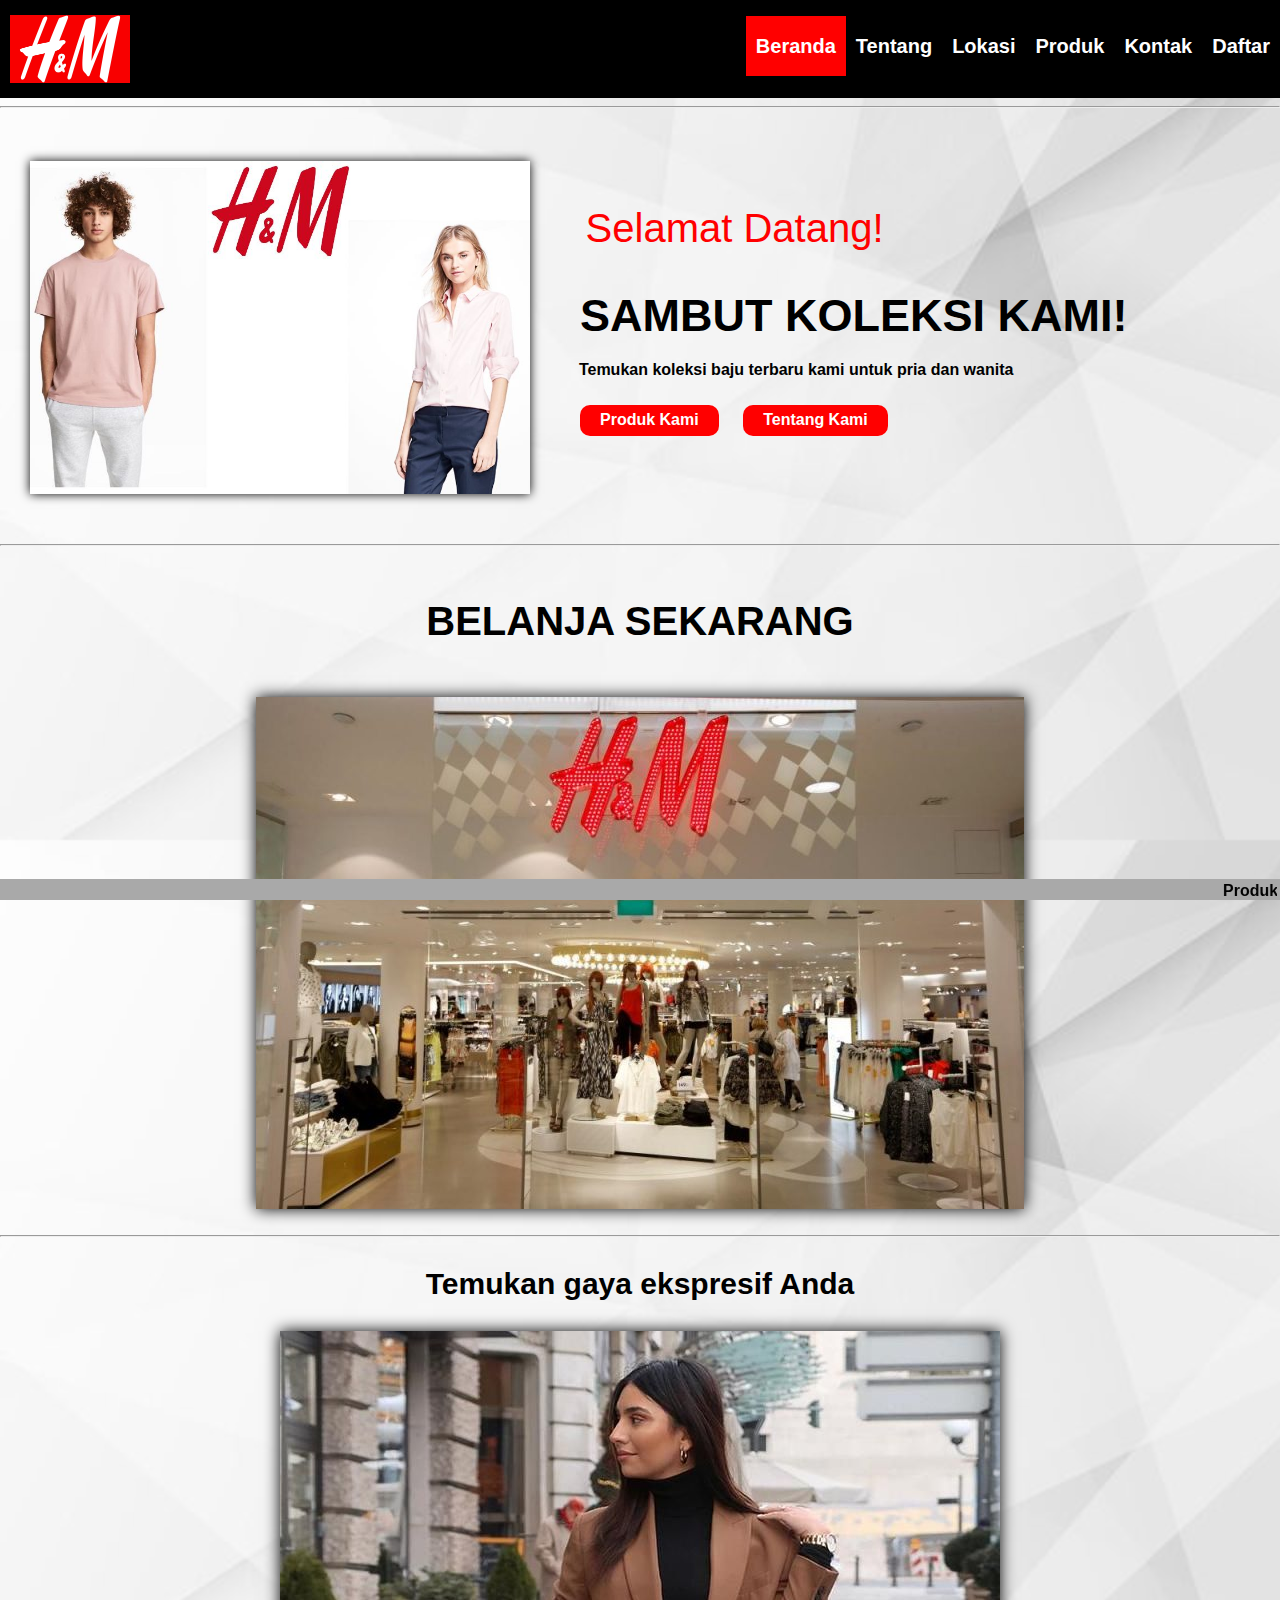
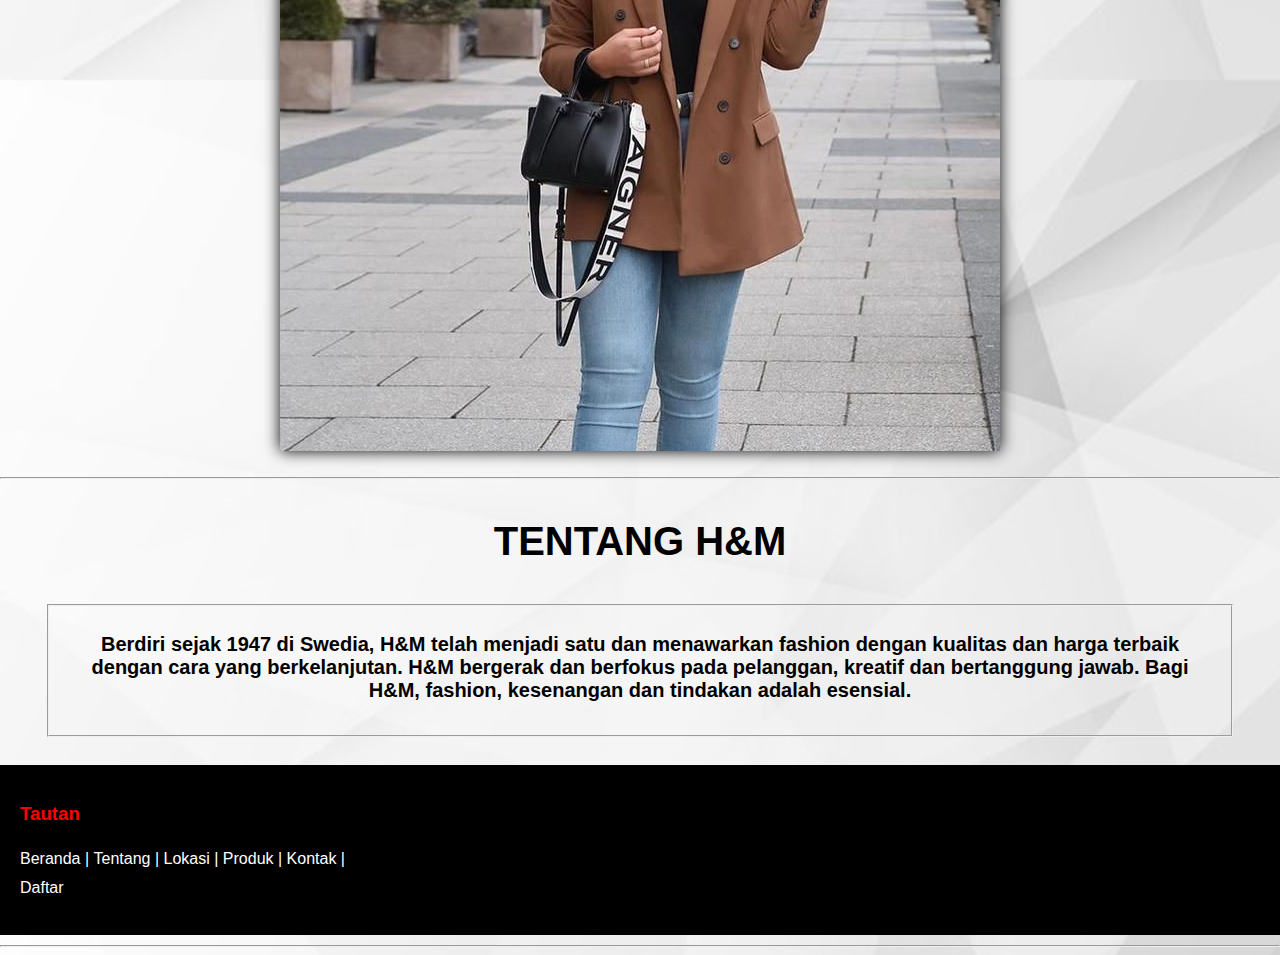
<file: ProjectUTSReg_IN212_Duo B/index.html>
<!--Duo B-->
<!--2272026-Bernard Christian-->
<!--2272027-Bertrand Christian-->
<!DOCTYPE html>
<html lang="en">
<head>
    <meta charset="UTF-8">
    <meta http-equiv="X-UA-Compatible" content="IE=edge">
    <meta name="viewport" content="width=device-width, initial-scale=1.0">
    <title>H&M Fashion</title>
    <link rel="stylesheet" href="css/style.css">
</head>
<font face="Arial">
    <body>
        <nav>
            <div class="wrapper">
                <img class="logo" src="images/HM-Emblem.jpg">
                <div class="menu">
                    <ul>
                        <li><a class="active" href="index.html"><b>Beranda</b></a></li>
                        <li><a href="about.html"><b>Tentang</b></a></li>
                        <li><a href="location.html"><b>Lokasi</b></a></li>
                        <li><a href="product.html"><b>Produk</b></a></li>
                        <li><a href="contact.html"><b>Kontak</b></a></li>
                        <li><a href="signup.html"><b>Daftar</b></a></li>
                    </ul>
                </div>
            </div>
        </nav>
        <hr>
        <div>
            <section>
                <img class="foto" src="images/orang.jpg" width="500">
                <div class="kolom">
                    <p class="deskripsi">&nbsp&nbsp&nbsp&nbsp Selamat Datang!</p>
                    <h2 align="center">&nbsp&nbsp&nbsp SAMBUT KOLEKSI KAMI!</h2>
                    <p><b>&nbsp&nbsp&nbsp&nbsp&nbsp&nbsp&nbsp&nbsp&nbsp&nbsp
                          Temukan koleksi baju terbaru kami untuk pria dan wanita</b></p>
                    <a href="product.html" class="tombol"><b>Produk Kami</b></a>
                    <a href="#bagiantentang" class="ke-tentang"><b>Tentang Kami</b></a>
                </div>
            </section>
        </div>
        <hr>
        <div class="belanja">
            <h4 align="center"><b>BELANJA SEKARANG</b></h4>
        </div>
            <img class="shop" src="images/TokoHM.jpg">
        <br>
        <hr>
        <div class="ekspresif">
            <p align="center"><b>Temukan gaya ekspresif Anda</b></p>
        </div>
            <img class="suit" src="images/Suit.jpg">
        <br>
        <hr>
        <div class="tentang">
            <p align="center" id="bagiantentang"><b>TENTANG H&M</b></p>
        </div>
        <div class="berdiri">
        <fieldset>
        <p align="center"><b>Berdiri sejak 1947 di Swedia, H&M telah menjadi satu dan menawarkan
                             fashion dengan kualitas dan harga terbaik dengan cara yang berkelanjutan.
                             H&M bergerak dan berfokus pada pelanggan, kreatif dan bertanggung jawab.
                             Bagi H&M, fashion, kesenangan dan tindakan adalah esensial.
        </b></p>
        </fieldset>
        </div>
        <br>
        <div class="kotak">
            <div class="kotak-kiri">
                <h3>Tautan</h3>
                <p class="kotak-link">
                    <a href="index.html">Beranda |</a>
                    <a href="#bagiantentang">Tentang |</a>
                    <a href="location.html">Lokasi |</a>
                    <a href="product.html">Produk |</a>
                    <a href="contact.html">Kontak |</a>
                    <a href="signup.html">Daftar</a>
                </p>
            </div>
        </div>
        <hr>
        <footer>
            <marquee><b>Produk Baju H&M</b></marquee>
        </footer>
    </body>
</font>
</html>
</file>
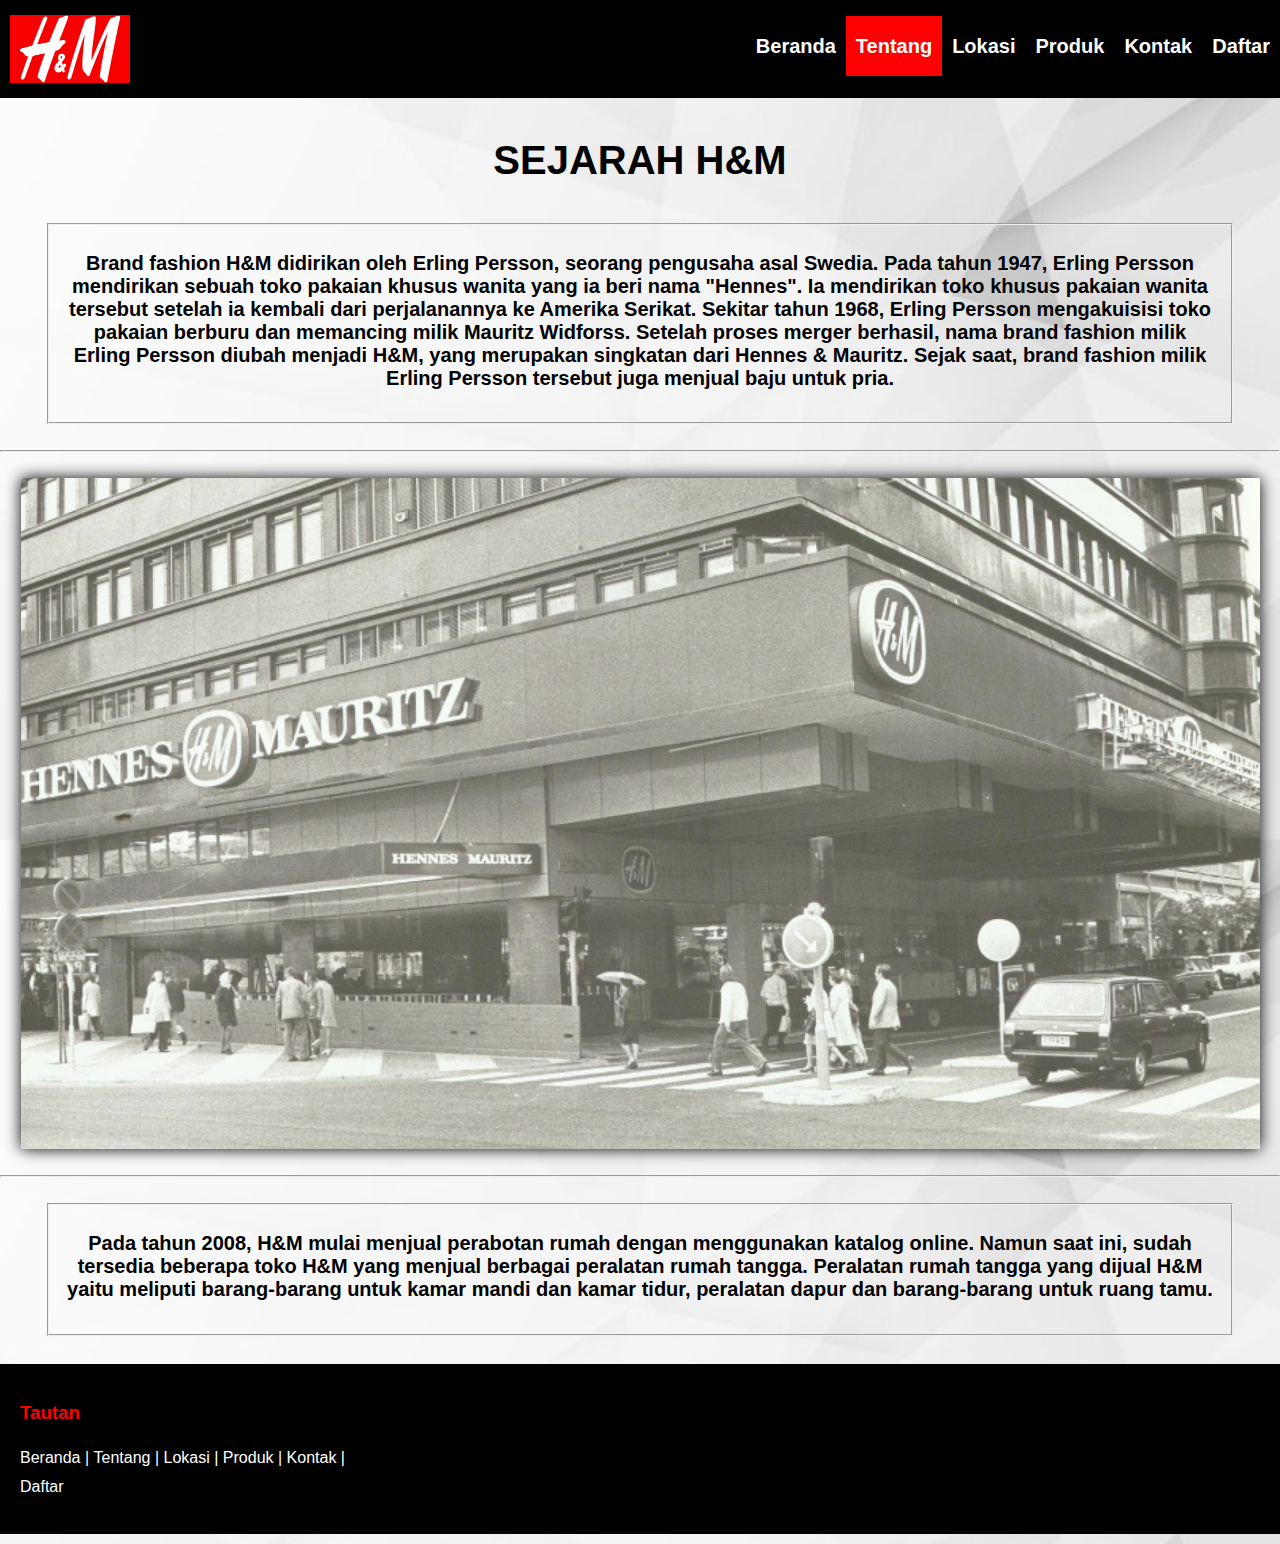
<file: ProjectUTSReg_IN212_Duo B/about.html>
<!DOCTYPE html>
<html lang="en">
<head>
    <meta charset="UTF-8">
    <meta http-equiv="X-UA-Compatible" content="IE=edge">
    <meta name="viewport" content="width=device-width, initial-scale=1.0">
    <title>H&M Fashion</title>
    <link rel="stylesheet" href="css/about.css">
</head>
<font face="Arial">
    <body>
        <nav>
            <div class="wrapper">
                <img class="logo" src="images/HM-Emblem.jpg">
                <div class="menu">
                    <ul>
                        <li><a href="index.html"><b>Beranda</b></a></li>
                        <li><a class="active" href="about.html"><b>Tentang</b></a></li>
                        <li><a href="location.html"><b>Lokasi</b></a></li>
                        <li><a href="product.html"><b>Produk</b></a></li>
                        <li><a href="contact.html"><b>Kontak</b></a></li>
                        <li><a href="signup.html"><b>Daftar</b></a></li>
                    </ul>
                </div>
            </div>
        </nav>
        <div class="judul">
            <p align="center"><b>SEJARAH H&M</b></p>
        </div>
        <div class="tentang1">
            <fieldset>
            <p align="center"><b>Brand fashion H&M didirikan oleh Erling Persson, seorang pengusaha asal Swedia.
                 Pada tahun 1947, Erling Persson mendirikan sebuah toko pakaian khusus wanita yang ia beri nama "Hennes".
                 Ia mendirikan toko khusus pakaian wanita tersebut setelah ia kembali dari perjalanannya ke Amerika Serikat.
                 Sekitar tahun 1968, Erling Persson mengakuisisi toko pakaian berburu dan memancing milik Mauritz Widforss.
                 Setelah proses merger berhasil, nama brand fashion milik Erling Persson diubah menjadi H&M, yang merupakan singkatan dari Hennes & Mauritz.
                 Sejak saat, brand fashion milik Erling Persson tersebut juga menjual baju untuk pria.
            </b></p>
            </fieldset>
        </div>
        <br>
        <hr>
        <br>
            <img class="FotoSejarah" src="images/History.png">
        <br>
        <hr>
        <br>
        <div class="tentang2">
            <fieldset>
            <p align="center"><b>Pada tahun 2008, H&M mulai menjual perabotan rumah dengan menggunakan katalog online.
                 Namun saat ini, sudah tersedia beberapa toko H&M yang menjual berbagai peralatan rumah tangga.
                 Peralatan rumah tangga yang dijual H&M yaitu meliputi barang-barang untuk kamar mandi dan kamar tidur, peralatan dapur dan barang-barang untuk ruang tamu.
            </b></p>    
            </fieldset>
        </div>
        <br>
        <div class="kotak">
            <div class="kotak-kiri">
                <h3>Tautan</h3>
                <p class="kotak-link">
                    <a href="index.html">Beranda |</a>
                    <a href="about.html">Tentang |</a>
                    <a href="location.html">Lokasi |</a>
                    <a href="product.html">Produk |</a>
                    <a href="contact.html">Kontak |</a>
                    <a href="signup.html">Daftar</a>
                </p>
            </div>
        </div>
    </body>
</font>
</html>
</file>
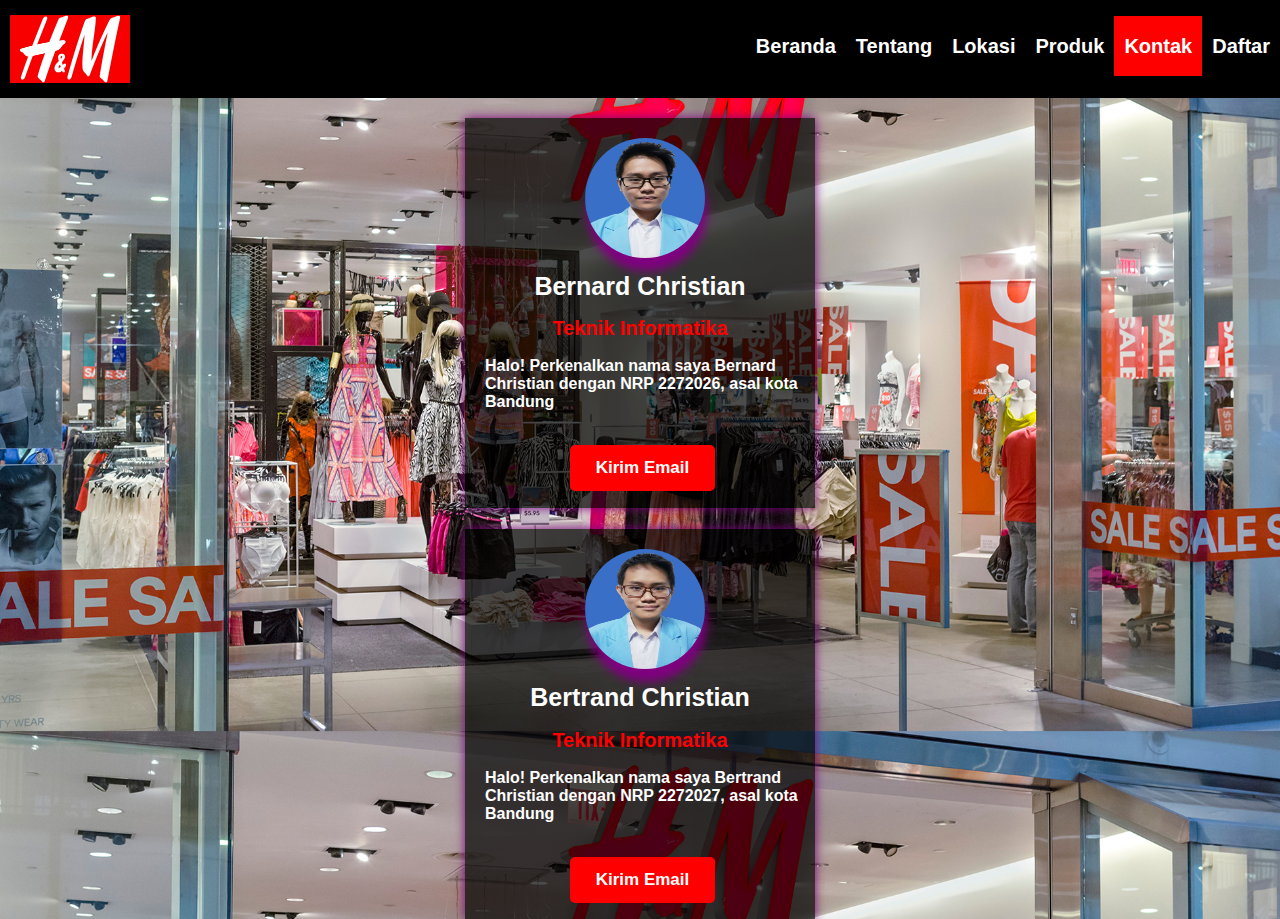
<file: ProjectUTSReg_IN212_Duo B/contact.html>
<!--Duo B-->
<!--2272026-Bernard Christian-->
<!--2272027-Bertrand Christian-->
<!DOCTYPE html>
<html lang="en">

<head>
    <meta charset="UTF-8">
    <meta http-equiv="X-UA-Compatible" content="IE=edge">
    <meta name="viewport" content="width=device-width, initial-scale=1.0">
    <title>Kontak Kami</title>
    <link rel="stylesheet" href="css/stylecontact.css">
</head>
<font face="Arial">
    <body>
        <nav>
            <div class="wrapper">
                <img class="logo" src="images/HM-Emblem.jpg">
                <div class="menu">
                    <ul>
                        <li><a href="index.html"><b>Beranda</b></a></li>
                        <li><a href="about.html"><b>Tentang</b></a></li>
                        <li><a href="location.html"><b>Lokasi</b></a></li>
                        <li><a href="product.html"><b>Produk</b></a></li>
                        <li><a class="active" href="contact.html"><b>Kontak</b></a></li>
                        <li><a href="signup.html"><b>Daftar</b></a></li>
                    </ul>
                </div>
            </div>
        </nav>
        <div class="kotak">
            <img src="images/Bernard.jpg">
            <h1>Bernard Christian</h1>
            <h2>Teknik Informatika</h2>
            <p>Halo! Perkenalkan nama saya Bernard Christian dengan NRP 2272026, asal kota Bandung</p>
            <br>
            <div class="button">
                <button class="email"><a href="mailto:2272026@maranatha.ac.id"><b>Kirim Email</b></a></button>
            </div>
            <br>
        <div class="kotak">
            <img src="images/Bertrand.jpg">
             <h1>Bertrand Christian</h1>
            <h2>Teknik Informatika</h2>
            <p>Halo! Perkenalkan nama saya Bertrand Christian dengan NRP 2272027, asal kota Bandung</p>
            <br>
            <div class="button">
                <button class="email"><a href="mailto:2272027@maranatha.ac.id"><b>Kirim Email</b></a></button>
            </div>
            </div>
    </body>
</font>
</html>
</file>
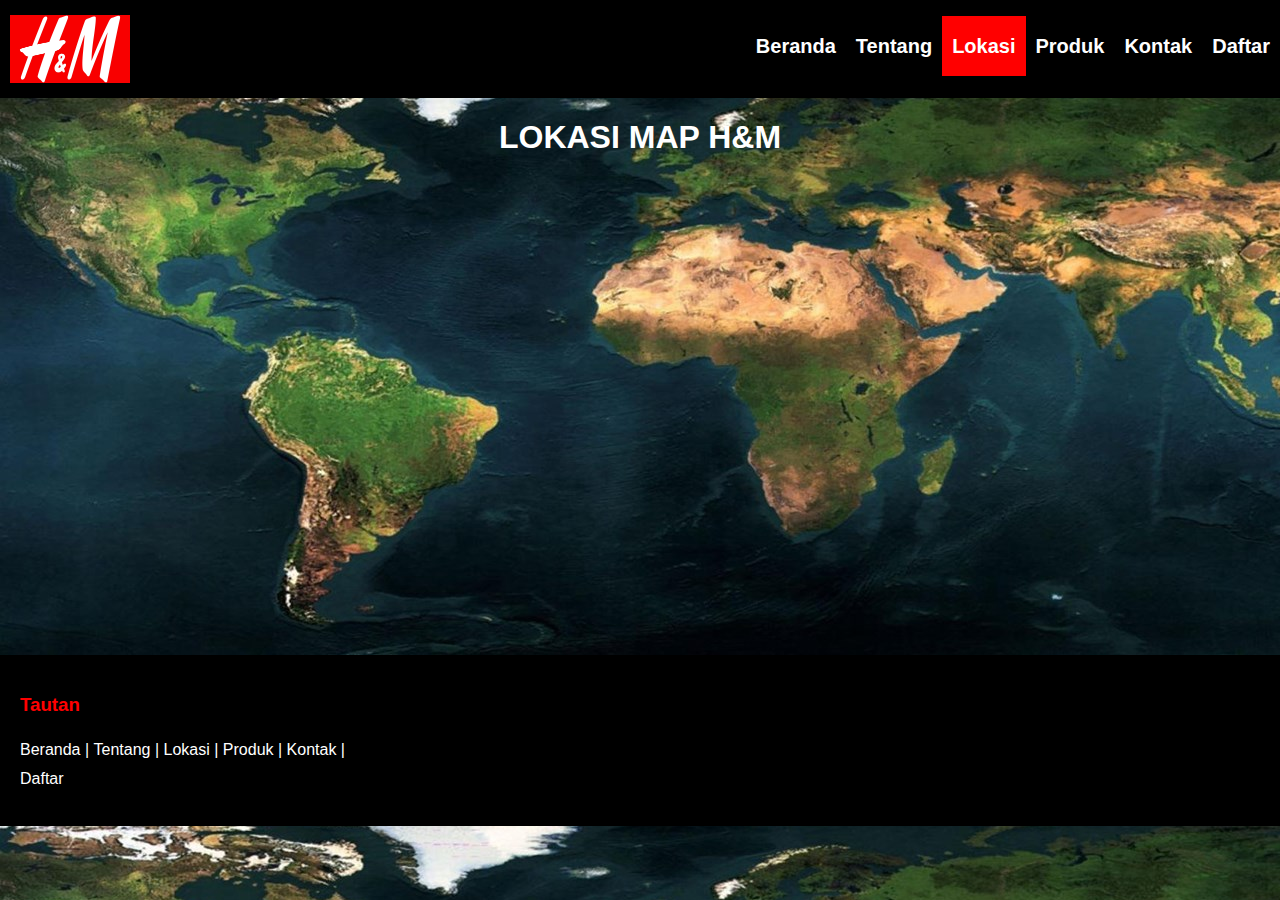
<file: ProjectUTSReg_IN212_Duo B/location.html>
<!DOCTYPE html>
<html lang="en">
<head>
    <meta charset="UTF-8">
    <meta http-equiv="X-UA-Compatible" content="IE=edge">
    <meta name="viewport" content="width=device-width, initial-scale=1.0">
    <title>H&M Fashion</title>
    <link rel="stylesheet" href="css/lokasi.css">
</head>
<font face="Arial">
    <body>
        <nav>
            <div class="wrapper">
                <img class="logo" src="images/HM-Emblem.jpg">
                <div class="menu">
                    <ul>
                        <li><a href="index.html"><b>Beranda</b></a></li>
                        <li><a href="about.html"><b>Tentang</b></a></li>
                        <li><a class="active" href="location.html"><b>Lokasi</b></a></li>
                        <li><a href="product.html"><b>Produk</b></a></li>
                        <li><a href="contact.html"><b>Kontak</b></a></li>
                        <li><a href="signup.html"><b>Daftar</b></a></li>
                    </ul>
                </div>
            </div>
        </nav>
        <div class="wadah">
            <h1 align="center"><b>LOKASI MAP H&M</b></h1>
            <iframe src="https://www.google.com/maps/embed?pb=!1m16!1m12!1m3!1d990.1766771108549!2d107.63641972404085!3d-6.92561936372006!2m3!1f0!2f0!3f0!3m2!1i1024!2i768!4f13.1!2m1!1zSCZN!5e0!3m2!1sen!2sid!4v1667116245390!5m2!1sen!2sid" 
            width="600" height="450" style="border:0;" allowfullscreen="" loading="lazy" referrerpolicy="no-referrer-when-downgrade"></iframe>
        </div>
        <br>
        <div class="kotak">
            <div class="kotak-kiri">
                <h3>Tautan</h3>
                <p class="kotak-link">
                    <a href="index.html">Beranda |</a>
                    <a href="about.html">Tentang |</a>
                    <a href="location.html">Lokasi |</a>
                    <a href="product.html">Produk |</a>
                    <a href="contact.html">Kontak |</a>
                    <a href="signup.html">Daftar</a>
                </p>
            </div>
        </div>
    </body>
</font>
</html>
</file>
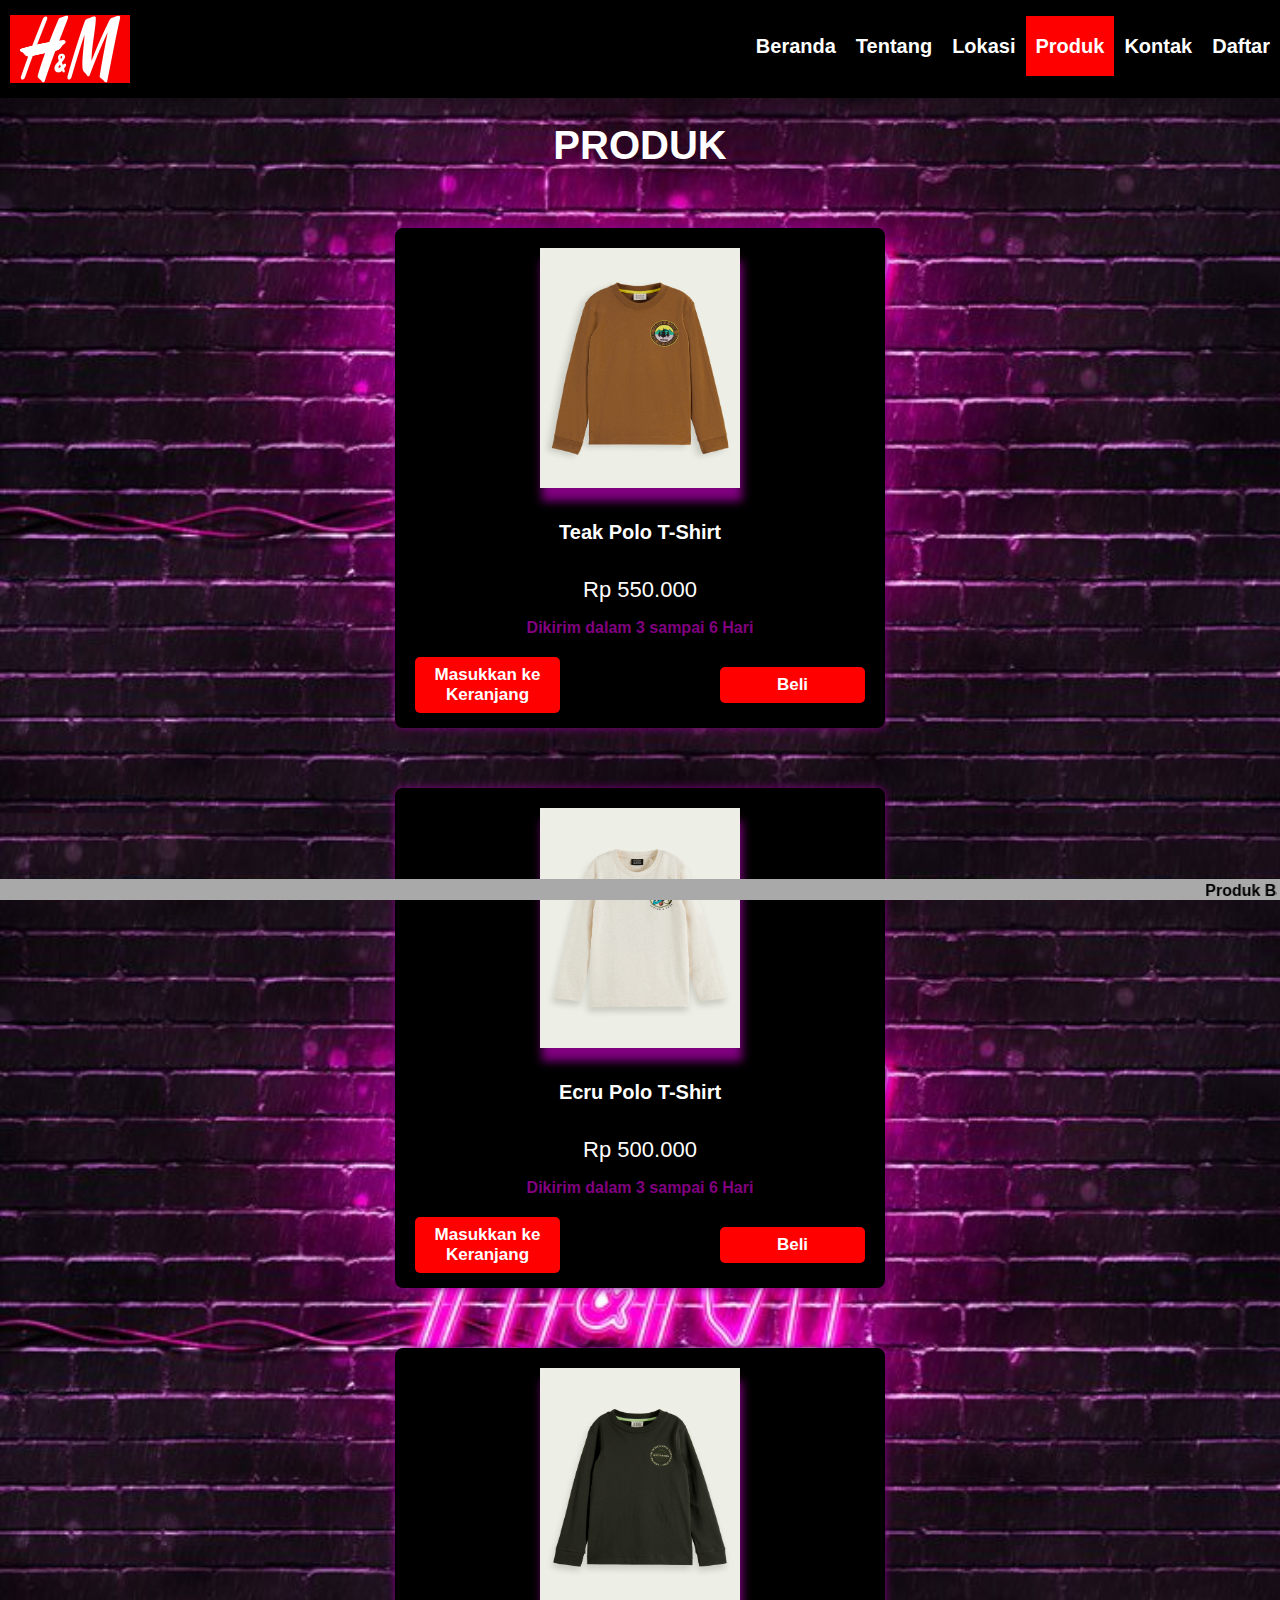
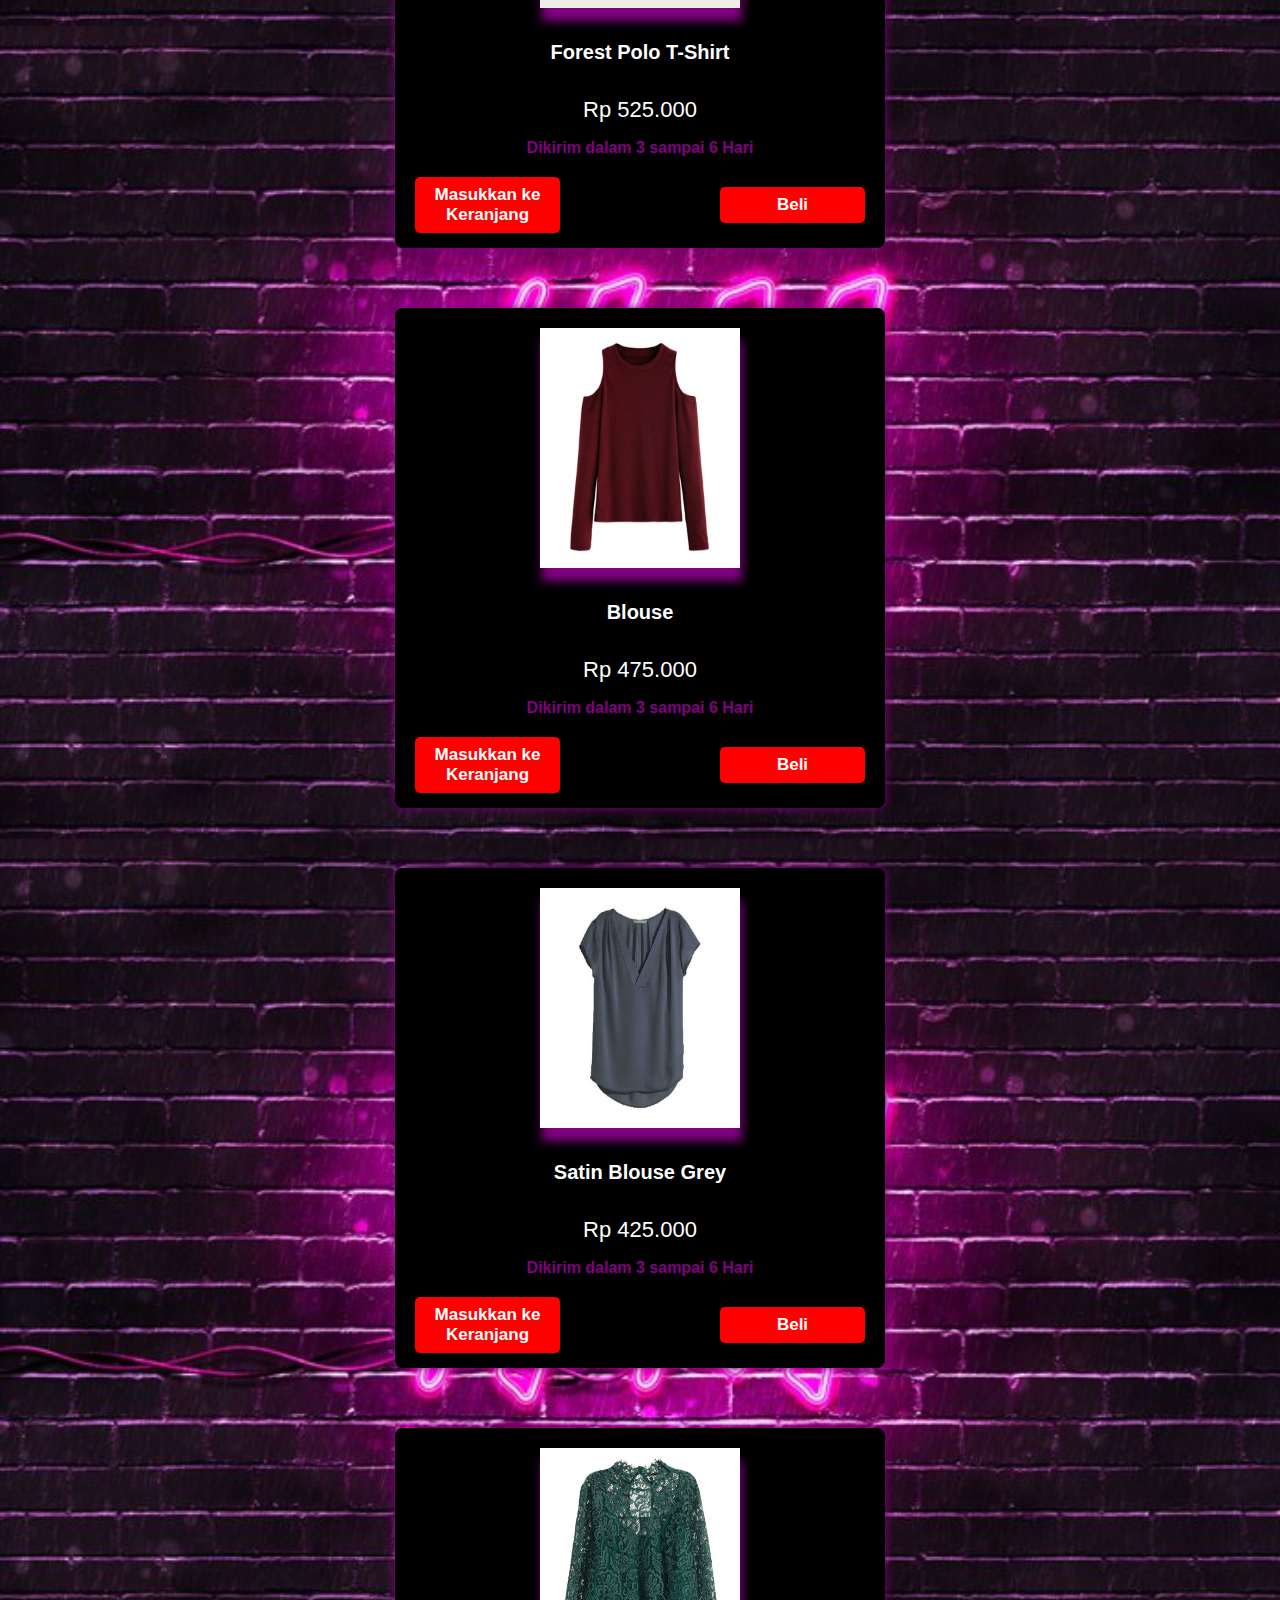
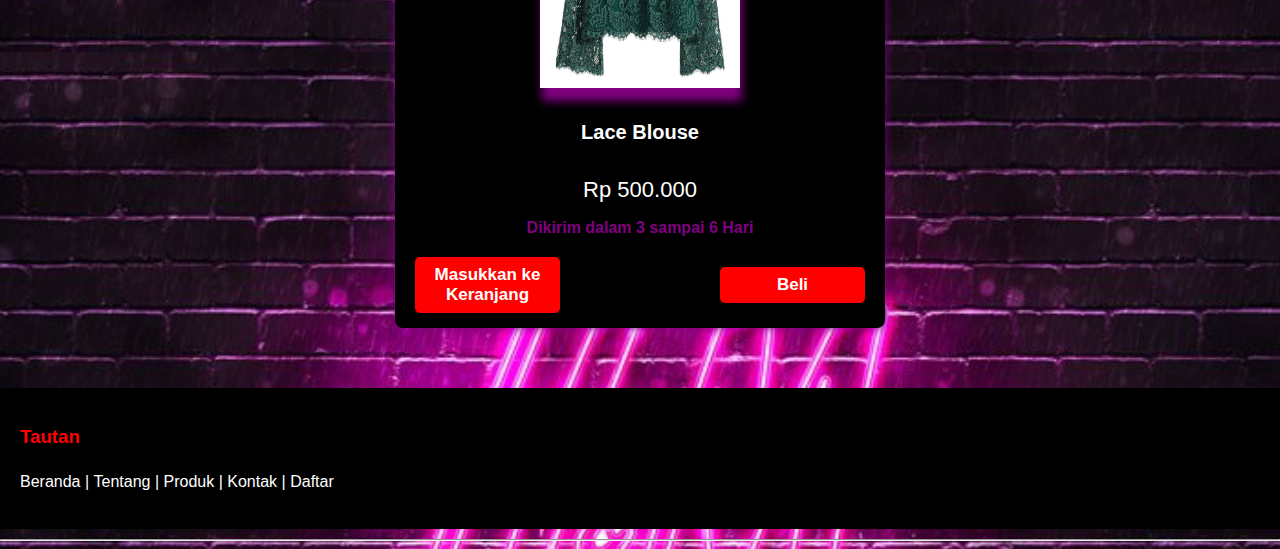
<file: ProjectUTSReg_IN212_Duo B/product.html>
<!--Duo B-->
<!--2272026-Bernard Christian-->
<!--2272027-Bertrand Christian-->
<!DOCTYPE html>
<html lang="en">

<head>
    <meta charset="UTF-8">
    <meta http-equiv="X-UA-Compatible" content="IE=edge">
    <meta name="viewport" content="width=device-width, initial-scale=1.0">
    <title>Produk H&M Fashion</title>
    <link rel="stylesheet" href="css/styleproduct.css">
</head>
<font face="Arial">

    <body>
        <nav>
            <div class="wrapper">
                <img class="logo" src="images/HM-Emblem.jpg">
                <div class="menu">
                    <ul>
                        <li><a href="index.html"><b>Beranda</b></a></li>
                        <li><a href="about.html"><b>Tentang</b></a></li>
                        <li><a href="location.html"><b>Lokasi</b></a></li>
                        <li><a class="active" href="product.html"><b>Produk</b></a></li>
                        <li><a href="contact.html"><b>Kontak</b></a></li>
                        <li><a href="signup.html"><b>Daftar</b></a></li>
                    </ul>
                </div>
            </div>
        </nav>
        <div class="dasar">
            <h4>PRODUK</h4>
            <div class="box">
                <div class="card" data-name="ke_1">
                    <div class="image">
                        <img src="images/Teak.png">
                    </div>
                    <div class="text">
                        <h5>Teak Polo T-Shirt</h5>
                        <!--https://www.scotch-soda.com/global/en/kids/boys/clothing/t-shirts-polo-shirts/relaxed-fit-long-sleeved-organic-cotton-artwork-t-shirt/167641.html-->
                        <p class="harga">Rp 550.000</p>
                        <p class="pengiriman"><b>Dikirim dalam 3 sampai 6 Hari</b></p>
                        <div class="button">
                            <button class="cart"><b>Masukkan ke Keranjang</b></button>
                            <button class="beli"><b>Beli</b></button>
                        </div>
                    </div>
                </div>
            </div>
            <div class="box">
                <div class="card" data-name="ke_2">
                    <div class="image">
                        <img src="images/Ecru.png">
                        <!--https://www.scotch-soda.com/global/en/kids/boys/clothing/t-shirts-polo-shirts/regular-fit-long-sleeved-artwork-t-shirt/167646.html?cgid=undefined&dwvar_167646_color=Ecru%20Melange-->
                    </div>
                    <div class="text">
                        <h5>Ecru Polo T-Shirt</h5>
                        <p class="harga">Rp 500.000</p>
                        <p class="pengiriman"><b>Dikirim dalam 3 sampai 6 Hari</b></p>
                        <div class="button">
                            <button class="cart"><b>Masukkan ke Keranjang</b></button>
                            <button class="beli"><b>Beli</b></button>
                        </div>
                    </div>
                </div>
            </div>
            <div class="box">
                <div class="card" data-name="ke_3">
                    <div class="image">
                        <img src="images/Forest.png">
                        <!--https://www.scotch-soda.com/global/en/kids/boys/clothing/t-shirts-polo-shirts/long-sleeved-organic-cotton-artwork-t-shirt/167638.html?cgid=undefined&dwvar_167638_color=Forest-->
                    </div>
                    <div class="text">
                        <h5>Forest Polo T-Shirt</h5>
                        <p class="harga">Rp 525.000</p>
                        <p class="pengiriman"><b>Dikirim dalam 3 sampai 6 Hari</b></p>
                        <div class="button">
                            <button class="cart"><b>Masukkan ke Keranjang</b></button>
                            <button class="beli"><b>Beli</b></button>
                        </div>
                    </div>
                </div>
            </div>
            <div class="box">
                <div class="card" data-name="ke_4">
                    <div class="image">
                        <img src="images/Blouse.jpg">
                    </div>
                    <div class="text">
                        <h5>Blouse</h5>
                        <p class="harga">Rp 475.000</p>
                        <p class="pengiriman"><b>Dikirim dalam 3 sampai 6 Hari</b></p>
                        <div class="button">
                            <button class="cart"><b>Masukkan ke Keranjang</b></button>
                            <button class="beli"><b>Beli</b></button>
                        </div>
                    </div>
                </div>
            </div>
            <div class="box">
                <div class="card" data-name="ke_5">
                    <div class="image">
                        <img src="images/satin.jpg">
                    </div>
                    <div class="text">
                        <h5>Satin Blouse Grey</h5>
                        <p class="harga">Rp 425.000</p>
                        <p class="pengiriman"><b>Dikirim dalam 3 sampai 6 Hari</b></p>
                        <div class="button">
                            <button class="cart"><b>Masukkan ke Keranjang</b></button>
                            <button class="beli"><b>Beli</b></button>
                        </div>
                    </div>
                </div>
            </div>
            <div class="box">
                <div class="card" data-name="ke_6">
                    <div class="image">
                        <img src="images/lace.jpg">
                    </div>
                    <div class="text">
                        <h5>Lace Blouse</h5>
                        <p class="harga">Rp 500.000</p>
                        <p class="pengiriman"><b>Dikirim dalam 3 sampai 6 Hari</b></p>
                        <div class="button">
                            <button class="cart"><b>Masukkan ke Keranjang</b></button>
                            <button class="beli"><b>Beli</b></button>
                        </div>
                    </div>
                </div>
            </div>
        </div>
        <div class="kotak">
            <div class="kotak-kiri">
                <h3>Tautan</h3>
                <p class="kotak-link">
                    <a href="index.html">Beranda |</a>
                    <a href="index.html">Tentang |</a>
                    <a href="product.html">Produk |</a>
                    <a href="contact.html">Kontak |</a>
                    <a href="signup.html">Daftar</a>
                </p>
            </div>
        </div>
        <hr>
        <footer>
            <marquee><b>Produk Baju H&M</b></marquee>
        </footer>
    </body>
</font>

</html>
</file>
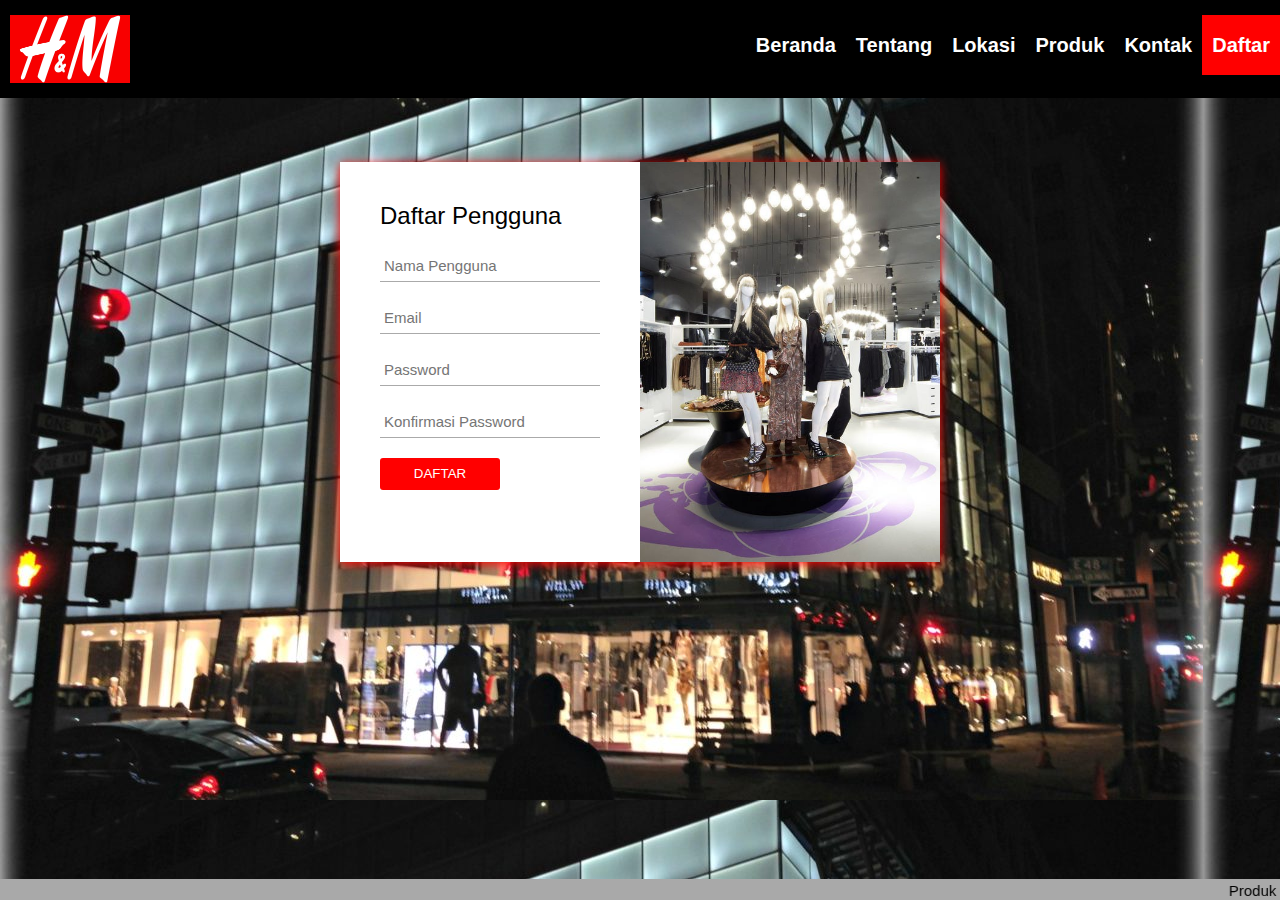
<file: ProjectUTSReg_IN212_Duo B/signup.html>
<!--Duo B-->
<!--2272026-Bernard Christian-->
<!--2272027-Bertrand Christian-->
<!DOCTYPE html>
<html lang="en">
<head>
    <meta charset="UTF-8">
    <meta http-equiv="X-UA-Compatible" content="IE=edge">
    <meta name="viewport" content="width=device-width, initial-scale=1.0">
    <title>Form Sign Up</title>
    <link rel="stylesheet" href="css/stylesign.css">
</head>
<font face="Arial">
    <body>
        <nav>
            <div class="wrapper">
                <img class="logo" src="images/HM-Emblem.jpg">
                <div class="menu">
                    <ul>
                        <li><a href="index.html"><b>Beranda</b></a></li>
                        <li><a href="about.html"><b>Tentang</b></a></li>
                        <li><a href="location.html"><b>Lokasi</b></a></li>
                        <li><a href="product.html"><b>Produk</b></a></li>
                        <li><a href="contact.html"><b>Kontak</b></a></li>
                        <li><a class="active" href="signup.html"><b>Daftar</b></a></li>
                    </ul>
                </div>
            </div>
        </nav>
        <form>
            <div id="box-login">
                <div class="box">
                    <h1><b>Daftar Pengguna</b></h1>
                    <input type="text" name="username" placeholder="Nama Pengguna" required>
                    <input type="text" name="email" placeholder="Email" required>
                    <input type="password" name="password" placeholder="Password" required>
                    <input type="password" name="password" placeholder="Konfirmasi Password" required>
                    <input type="submit" name="button" value="Daftar">
                </div>
                <div class="box-kanan"></div>
            </div>
        </form>
        <footer>
            <marquee><b>Produk Baju H&M</b></marquee>
        </footer>
    </body>
</font>
</html>
</file>
<file: ProjectUTSReg_IN212_Duo B/css/style.css>
footer {
    position: fixed;
    display: block;
    background-color: darkgrey;
    height: 15px;
    padding: 3px;
    left: 0;
    right: 0;
    bottom: 0;
}

.logo {
    display: inline-block;
    width: 120px;
    margin-top: 15px;
    margin-left: 10px;
}

.menu {
    float: right;
}

.menu a {
    float: right;
    color: white;
    padding: 10px 10px;
    text-decoration: none;
    font-size: 20px;
}

.menu a.active {
    background-color: red;
    color: white;
}

.menu a:hover {
    background-color: darkgrey;
    color: black;
}

nav {
    width: 100%;
    margin: auto;
    display: flex;
    line-height: 40px;
    top: 0;
    background: black;
}

nav ul {
    list-style-type: none;
    margin: 5;
    padding: 0;
    overflow: hidden;
}

nav ul li {
    float: left;
}

nav ul li a {
    color: black;
    font-weight: bold;
    text-align: center;
    padding: 0px 10px 0px 10px;
    text-decoration: none;
    font-family: 'Gill Sans', 'Gill Sans MT', Calibri, 'Trebuchet MS', sans-serif;
}

nav ul li a:hover {
    text-decoration: none;
}

body {
    background-image: url(../images/background.jpg);
    background-size: 1400px;
    margin: 0px;
}

.wrapper {
    width: 1300px;
    margin: auto;
    position: relative;
}

.foto {
    margin-left: 30px;
    margin-top: 45px;
    box-shadow: 0 0 10px black;
}

.shop {
    margin: 0 auto;
    display: flex;
    box-shadow: 0 0 15px black;
}

.suit {
    margin: 0 auto;
    display: flex;
    box-shadow: 0 0 15px black;
}

.belanja {
    font-size: 40px;
    font-family: 'Gill Sans', 'Gill Sans MT', Calibri, 'Trebuchet MS', sans-serif;
    color: black;
}

.ekspresif {
    font-size: 30px;
    font-family: 'Gill Sans', 'Gill Sans MT', Calibri, 'Trebuchet MS', sans-serif;
    color: black;
}

.tentang {
    font-size: 40px;
    font-family: 'Gill Sans', 'Gill Sans MT', Calibri, 'Trebuchet MS', sans-serif;
    color: black;
}

.berdiri {
    font-size: 20px;
    margin-left: 45px;
    margin-right: 45px;
}

section {
    margin: auto;
    display: flex;
    margin-bottom: 50px;
}

.kolom {
    margin-top: 50px;
    margin-bottom: 50px;
}

.kolom .deskripsi {
    font-size: 40px;
    font-family: 'Gill Sans', 'Gill Sans MT', Calibri, 'Trebuchet MS', sans-serif;
    color: red;
}

h2 {
    font-family: 'Gill Sans', 'Gill Sans MT', Calibri, 'Trebuchet MS', sans-serif;
    font-weight: 800;
    font-size: 45px;
    margin-bottom: 20px;
    color: black;
    width: 100%;
    line-height: 50px;
}

h3 {
    color: red;
}

.kotak {
    background-color: black;
    padding: 20px;
    margin-top: 10px;
    margin-bottom: 10px;
    color: white;
    box-sizing: border-box;
    widows: 100%;
    text-align: left;
    font: bold 16px;
}

.kotak .kotak-kiri {
    display: inline-block;
    vertical-align: top;
    width: 30%;
}

.kotak .kotak-link {
    color: white;
    margin: 20px 0 12px;
}

.kotak .kotak-link a {
    display: inline-block;
    line-height: 1.8;
    text-decoration: none;
    color: white;
}

.tombol {
    background-color: red;
    height: 31px;
    line-height: 30px;
    color: white;
    text-decoration: none;
    display: inline-block;
    padding: 0px 20px 0px 20px;
    border-radius: 10px;
    margin-left: 50px;
    margin-top: 10px;
}

.ke-tentang {
    background-color: red;
    height: 31px;
    line-height: 30px;
    color: white;
    text-decoration: none;
    display: inline-block;
    padding: 0px 20px 0px 20px;
    border-radius: 10px;
    margin-left: 20px;
    margin-top: 10px;
}

.tombol:hover {
    background: grey;
    transition: 0.2 ease;
}

.ke-tentang:hover {
    background: grey;
    transition: 0.2 ease;
}
</file>
<file: ProjectUTSReg_IN212_Duo B/css/about.css>
footer {
    position: fixed;
    display: block;
    background-color: darkgrey;
    height: 15px;
    padding: 3px;
    left: 0;
    right: 0;
    bottom: 0;
}

.logo {
    display: inline-block;
    width: 120px;
    margin-top: 15px;
    margin-left: 10px;
}

.menu {
    float: right;
}

.menu a {
    float: right;
    color: white;
    padding: 10px 10px;
    text-decoration: none;
    font-size: 20px;
}

.menu a.active {
    background-color: red;
    color: white;
}

.menu a:hover {
    background-color: darkgrey;
    color: black;
}

nav {
    width: 100%;
    margin: auto;
    display: flex;
    line-height: 40px;
    top: 0;
    background: black;
}

nav ul {
    list-style-type: none;
    margin: 5;
    padding: 0;
    overflow: hidden;
}

nav ul li {
    float: left;
}

nav ul li a {
    color: black;
    font-weight: bold;
    text-align: center;
    padding: 0px 10px 0px 10px;
    text-decoration: none;
    font-family: 'Gill Sans', 'Gill Sans MT', Calibri, 'Trebuchet MS', sans-serif;
}

nav ul li a:hover {
    text-decoration: none;
}

body {
    background-image: url(../images/background.jpg);
    background-size: 1400px;
    margin: 0px;
}

.wrapper {
    width: 1300px;
    margin: auto;
    position: relative;
}

.kotak {
    background-color: black;
    padding: 20px;
    margin-top: 10px;
    margin-bottom: 10px;
    color: white;
    box-sizing: border-box;
    widows: 100%;
    text-align: left;
    font: bold 16px;
}

.kotak .kotak-kiri {
    display: inline-block;
    vertical-align: top;
    width: 30%;
}

.kotak .kotak-link {
    color: white;
    margin: 20px 0 12px;
}

.kotak .kotak-link a {
    display: inline-block;
    line-height: 1.8;
    text-decoration: none;
    color: white;
}

h3 {
    color: red;
}

.tentang1 {
    font-size: 20px;
    margin-left: 45px;
    margin-right: 45px;
}

.tentang2 {
    font-size: 20px;
    margin-left: 45px;
    margin-right: 45px;
}

.judul {
    font-size: 40px;
    font-family: 'Gill Sans', 'Gill Sans MT', Calibri, 'Trebuchet MS', sans-serif;
    color: black;
}

.FotoSejarah {
    margin: 0 auto;
    display: flex;
    box-shadow: 0 0 15px black;
}
</file>
<file: ProjectUTSReg_IN212_Duo B/css/stylecontact.css>
footer {
    position: fixed;
    display: block;
    background-color: darkgrey;
    height: 15px;
    padding: 3px;
    left: 0;
    right: 0;
    bottom: 0;
}

.logo {
    display: inline-block;
    width: 120px;
    margin-top: 15px;
    margin-left: 10px;
}

.menu {
    float: right;
}

.menu a {
    float: right;
    color: white;
    padding: 10px 10px;
    text-decoration: none;
    font-size: 20px;
}

.menu a.active {
    background-color: red;
    color: white;
}

.menu a:hover {
    background-color: darkgrey;
    color: black;
}

nav {
    width: 100%;
    margin: auto;
    display: flex;
    line-height: 40px;
    top: 0;
    background: black;
}

nav ul {
    list-style-type: none;
    margin: 5;
    padding: 0;
    overflow: hidden;
}

nav ul li {
    float: left;
}

nav ul li a {
    color: black;
    font-weight: bold;
    text-align: center;
    padding: 0px 10px 0px 10px;
    text-decoration: none;
    font-family: 'Gill Sans', 'Gill Sans MT', Calibri, 'Trebuchet MS', sans-serif;
}

nav ul li a:hover {
    text-decoration: none;
}

body {
    background-image: url(../images/toko.jpg);
    background-size: 1300px;
    margin: 0px;
}

.wrapper {
    width: 1300px;
    margin: auto;
    position: relative;
}


.kotak {
    width: 350px;
    height: 390px;
    background: rgba(0,0,0,0.7);
    margin: 20px auto;
    box-shadow: 0 0 10px purple;
}

.kotak img{
    width: 120px;
    height: 120px;
    border-radius: 50%;
    margin-left: 120px;
    margin-top: 20px;
    filter: drop-shadow(2px 13px 5px purple);
}


.kotak h1{
    text-align: center;
    color: white;
    font-weight: bold;
    margin-top: 10px;
    font-size: 25px;
}

.kotak h2{
    color: red;
    font-weight: bolder;
    font-size: 20px;
    text-align: center;
}

.kotak p{
    color: white;
    font-weight: bold;
    margin-top: 10px;
    margin-left: 20px;
    margin-right: 15px;
}

.button{
    width: 100%;
    display: flex;
    align-items: center;
    justify-content: space-between;
    margin-left: 105px;
}

.button .email{
    width: 145px;
    background-color:red;
    padding: 8px 0;
    color: white;
    border: 0;
    font-size: 17px;
    cursor: pointer;
    border-radius: 5px;
}

.button .email a{
    display: inline-block;
    line-height: 1.8;
    text-decoration: none;
    color: white;
}

.button .email:hover{
    background: grey;
    transition: 0.2 ease;
}
</file>
<file: ProjectUTSReg_IN212_Duo B/css/lokasi.css>
footer {
    position: fixed;
    display: block;
    background-color: darkgrey;
    height: 15px;
    padding: 3px;
    left: 0;
    right: 0;
    bottom: 0;
}

.logo {
    display: inline-block;
    width: 120px;
    margin-top: 15px;
    margin-left: 10px;
}

.menu {
    float: right;
}

.menu a {
    float: right;
    color: white;
    padding: 10px 10px;
    text-decoration: none;
    font-size: 20px;
}

.menu a.active {
    background-color: red;
    color: white;
}

.menu a:hover {
    background-color: darkgrey;
    color: black;
}

nav {
    width: 100%;
    margin: auto;
    display: flex;
    line-height: 40px;
    top: 0;
    background: black;
}

nav ul {
    list-style-type: none;
    margin: 5;
    padding: 0;
    overflow: hidden;
}

nav ul li {
    float: left;
}

nav ul li a {
    color: black;
    font-weight: bold;
    text-align: center;
    padding: 0px 10px 0px 10px;
    text-decoration: none;
    font-family: 'Gill Sans', 'Gill Sans MT', Calibri, 'Trebuchet MS', sans-serif;
}

nav ul li a:hover {
    text-decoration: none;
}

body {
    background-image: url(../images/bumi.jpg);
    background-size: px;
    margin: 0px;
}

.wrapper {
    width: 1300px;
    margin: auto;
    position: relative;
}

.kotak {
    background-color: black;
    padding: 20px;
    margin-top: 10px;
    margin-bottom: 10px;
    color: white;
    box-sizing: border-box;
    widows: 100%;
    text-align: left;
    font: bold 16px;
}

.kotak .kotak-kiri {
    display: inline-block;
    vertical-align: top;
    width: 30%;
}

.kotak .kotak-link {
    color: white;
    margin: 20px 0 12px;
}

.kotak .kotak-link a {
    display: inline-block;
    line-height: 1.8;
    text-decoration: none;
    color: white;
}

h3 {
    color: red;
}

.wadah {
    width: 100%;
    height: 100%;
    color: white;
    display: flex;
    align-items: center;
    justify-content: center;
    flex-direction: column;
    font-family: 'Gill Sans', 'Gill Sans MT', Calibri, 'Trebuchet MS', sans-serif;
}
</file>
<file: ProjectUTSReg_IN212_Duo B/css/styleproduct.css>
footer {
    position: fixed;
    display: block;
    background-color: darkgrey;
    height: 15px;
    padding: 3px;
    left: 0;
    right: 0;
    bottom: 0;
}

.logo {
    display: inline-block;
    width: 120px;
    margin-top: 15px;
    margin-left: 10px;
}

.menu {
    float: right;
}

.menu a {
    float: right;
    color: white;
    padding: 10px 10px;
    text-decoration: none;
    font-size: 20px;
}

.menu a.active {
    background-color: red;
    color: white;
}

.menu a:hover {
    background-color: darkgrey;
    color: black;
}

nav {
    width: 100%;
    margin: auto;
    display: flex;
    line-height: 40px;
    top: 0;
    background: black;
}

nav ul {
    list-style-type: none;
    margin: 5;
    padding: 0;
    overflow: hidden;
}

nav ul li {
    float: left;
}

nav ul li a {
    color: black;
    font-weight: bold;
    text-align: center;
    padding: 0px 10px 0px 10px;
    text-decoration: none;
    font-family: 'Gill Sans', 'Gill Sans MT', Calibri, 'Trebuchet MS', sans-serif;
}

nav ul li a:hover {
    text-decoration: none;
}

body {
    background-image: url(../images/latar\ produk2.jpg);
    background-size: 1300px;
    margin: 0px;
}

.wrapper {
    width: 1300px;
    margin: auto;
    position: relative;
}

h3 {
    color: red;
}

h4 {
    color: white;
}

h5 {
    font-size: 20px;
}

.kotak {
    background-color: black;
    padding: 20px;
    margin-top: 10px;
    margin-bottom: 10px;
    color: white;
    box-sizing: border-box;
    widows: 100%;
    text-align: left;
    font: bold 16px;
}

.kotak .kotak-kiri {
    display: inline-block;
    vertical-align: top;
    width: 30%;
}

.kotak .kotak-link {
    color: white;
    margin: 20px 0 12px;
}

.kotak .kotak-link a {
    display: inline-block;
    line-height: 1.8;
    text-decoration: none;
    color: white;
}

.dasar h4 {
    text-align: center;
    font-size: 40px;
    margin: 25px 0 50px 0;
}

.dasar .box {
    width: 75%;
    height: auto;
    padding: 10px 0 50px 0;
    margin: 0 auto;
    display: grid;
    grid-template-columns: 1fr;
    grid-gap: 20px;
}

.dasar .box .card {
    width: 450px;
    height: 460px;
    padding: 20px;
    margin: 0 auto;
    background-color: black;
    border-radius: 8px;
    position: relative;
    box-shadow: 0 0 10px purple;
}

.dasar .box .card .image img {
    width: 200px;
    height: 240px;
    display: flex;
    margin: 0 auto;
    transition: 0.2s;
    margin-bottom: 25px;
    filter: drop-shadow(2px 13px 5px purple);
}

.dasar .box .card:hover .image img {
    transform: scale(1.1);
}

.dasar .box .text {
    text-align: center;
    color: white;
    font-family: 'Gill Sans', 'Gill Sans MT', Calibri, 'Trebuchet MS', sans-serif;
}

.dasar .box .text p.harga{
    font-size: 22px;
    margin: 20px 0 10px 0;
}

.dasar .box .text p.pengiriman{
    color: purple;
    margin-bottom: 20px;
}

.dasar .box .text .button{
    width: 100%;
    display: flex;
    align-items: center;
    justify-content: space-between;
}

.dasar .box .text .button .cart,.beli{
    width: 145px;
    background-color:red;
    padding: 8px 0;
    color: white;
    border: 0;
    font-size: 17px;
    cursor: pointer;
    border-radius: 5px;
}

.dasar .box .text .button .beli:hover{
    background: grey;
    transition: 0.2 ease;
}

.dasar .box .text .button .cart:hover{
    background: grey;
    transition: 0.2 ease;
}
</file>
<file: ProjectUTSReg_IN212_Duo B/css/stylesign.css>
body {
    margin: 0;
    padding: 0;
    font-size: 15px;
    color: black;
    font-family: 'Gill Sans', 'Gill Sans MT', Calibri, 'Trebuchet MS', sans-serif;
    font-weight: 300;
    background-image: url(../images/R.jpg);
}

footer {
    position: fixed;
    display: block;
    background-color: darkgrey;
    height: 15px;
    padding: 3px;
    left: 0;
    right: 0;
    bottom: 0;
}

#box-login {
    position: relative;
    margin: 5% auto;
    height: 400px;
    width: 600px;
    background: white;
    box-shadow: 0 2px 10px red;
}

.box {
    position: absolute;
    top: 0;
    left: 0;
    box-sizing: border-box;
    padding: 40px;
    width: 300px;
    height: 400px;
}

h1 {
    margin: 0 0 20px 0;
    font-weight: 300;
    font-size: 24px;
}


input[type="text"],
input[type="password"]{
    display: block;
    box-sizing: border-box;
    margin-bottom: 20px;
    padding: 4px;
    width: 220px;
    height: 32px;
    border: none;
    outline: none;
    border-bottom: 1px solid #aaa;
    font-family: 'Gill Sans', 'Gill Sans MT', Calibri, 'Trebuchet MS', sans-serif;
    font-weight: 300;
    font-size: 15px;
    transition: 0.2s ease;
}

input[type="submit"]{
    margin-bottom: 25px;
    width: 120px;
    height: 32px;
    background: red;
    border: none;
    border-radius: 3px;
    color: white;
    font-family:'Gill Sans', 'Gill Sans MT', Calibri, 'Trebuchet MS', sans-serif;
    text-transform: uppercase;
    transition: 0.2s ease;
    cursor: pointer;
}

input[type="submit"]:hover,
input[type="submit"]:focus{
    background: grey;
    transition: 0.2 ease;
}

.box-kanan {
    position: absolute;
    top: 0;
    right: 0;
    box-sizing: border-box;
    padding: 40px;
    width: 300px;
    height: 400px;
    background-image: url(../images/latar.jpg);
    background-size: cover;
    background-position: center;
}

.logo {
    display: inline-block;
    width: 120px;
    margin-top: 15px;
    margin-left: 10px;
}

.menu {
    float: right;
}

.menu a {
    float: right;
    color: white;
    padding: 10px 10px;
    text-decoration: none;
    font-size: 20px;
}

.menu a.active {
    background-color: red;
    color: white;
}

.menu a:hover {
    background-color: darkgrey;
    color: black;
}

nav {
    width: 100%;
    margin: auto;
    display: flex;
    line-height: 40px;
    position: sticky;
    position: -webkit-sticky;
    top: 0;
    background: black;
}

nav ul {
    list-style-type: none;
    margin: 5;
    padding: 0;
    overflow: hidden;
}

nav ul li {
    float: left;
}

nav ul li a {
    color: black;
    font-weight: bold;
    text-align: center;
    padding: 0px 10px 0px 10px;
    text-decoration: none;
    font-family: 'Gill Sans', 'Gill Sans MT', Calibri, 'Trebuchet MS', sans-serif;
}

nav ul li a:hover {
    text-decoration: none;
}

.wrapper {
    width: 1300px;
    margin: auto;
    position: relative;
}
</file>
